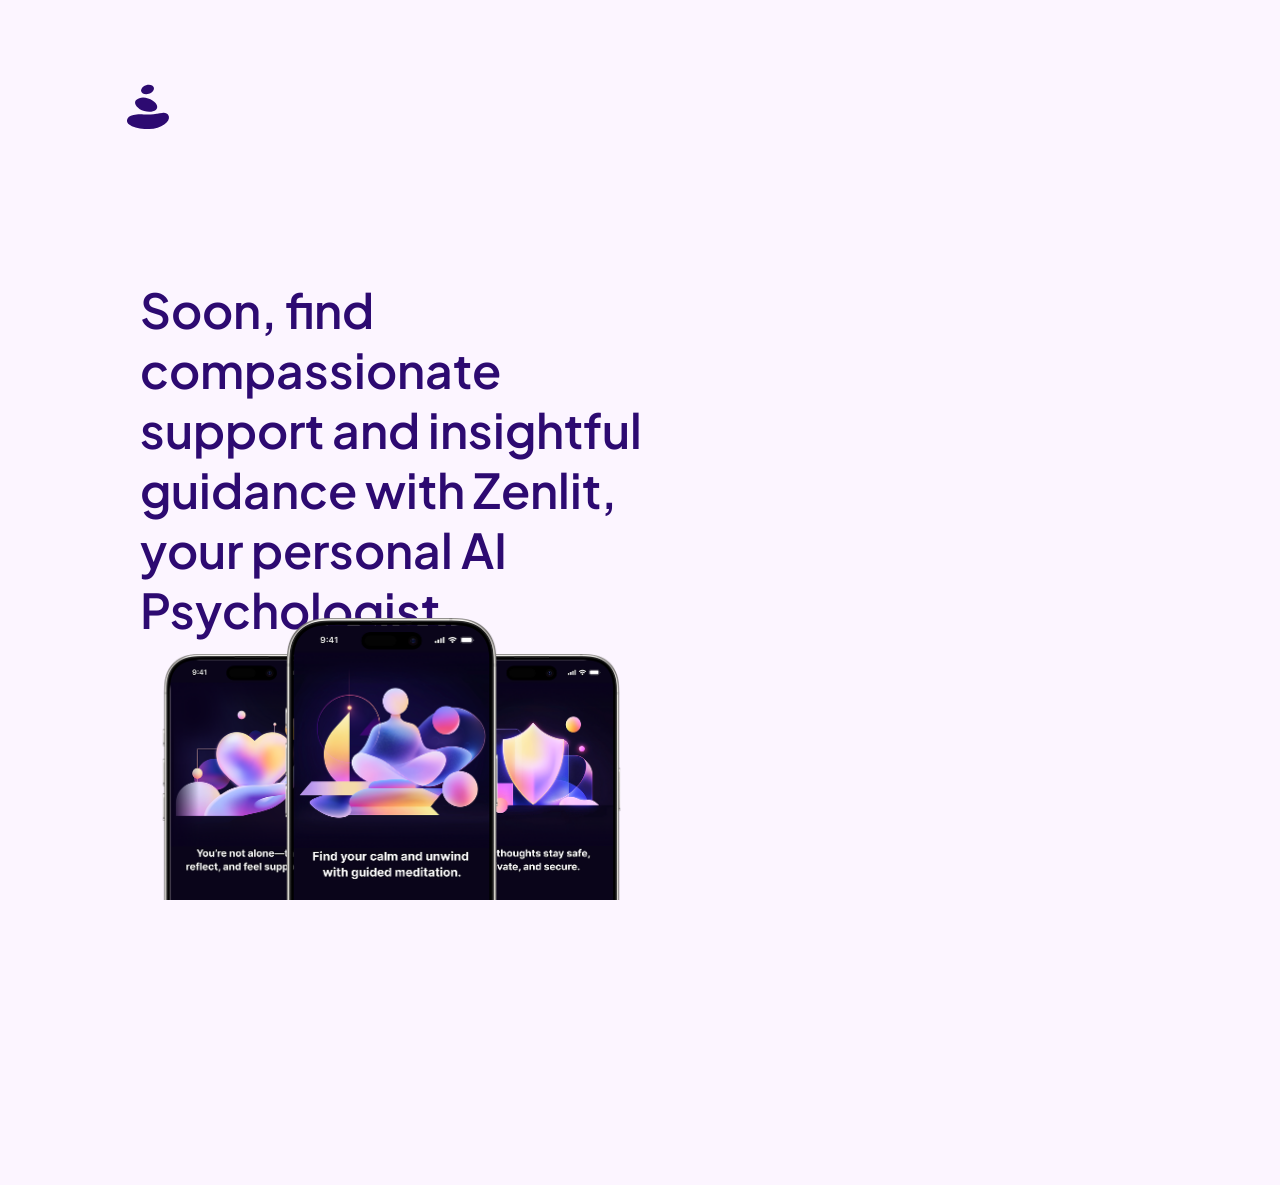
<file: index.html>
<!DOCTYPE html>
<html lang="en">
<head>
    <meta charset="UTF-8">
    <meta name="viewport" content="width=device-width, initial-scale=1.0">
    <title>Zenlit - Your Digital Psychologist</title>
    <link rel="icon" type="image/png" href="App icon.png">
    <link rel="preconnect" href="https://fonts.googleapis.com">
    <link rel="preconnect" href="https://fonts.gstatic.com" crossorigin>
    <link href="https://fonts.googleapis.com/css2?family=Plus+Jakarta+Sans:wght@600&display=swap" rel="stylesheet">
    <link rel="stylesheet" href="style.css?v=1.1">
</head>
<body>
    <div class="main-wrapper">
        <div class="main-container">
            <header>
                <div class="logo">
                    <img src="zenlit-logo.svg" alt="Zenlit Logo" width="56" height="56">
                </div>
            </header>
            <main class="content-section">
                <div class="text-block">
                    <h1>Soon, find compassionate support and insightful guidance with Zenlit, your personal AI Psychologist.</h1>
                </div>
                <div class="image-frame">
                    <img src="Onboarding-1.png" alt="Phone 1" class="phone phone-left" />
                    <img src="Onboarding-2.png" alt="Phone 2" class="phone phone-center" />
                    <img src="Onboarding-3.png" alt="Phone 3" class="phone phone-right" />
                </div>
            </main>
        </div>
    </div>
    <script src="script.js"></script>
</body>
</html>
</file>
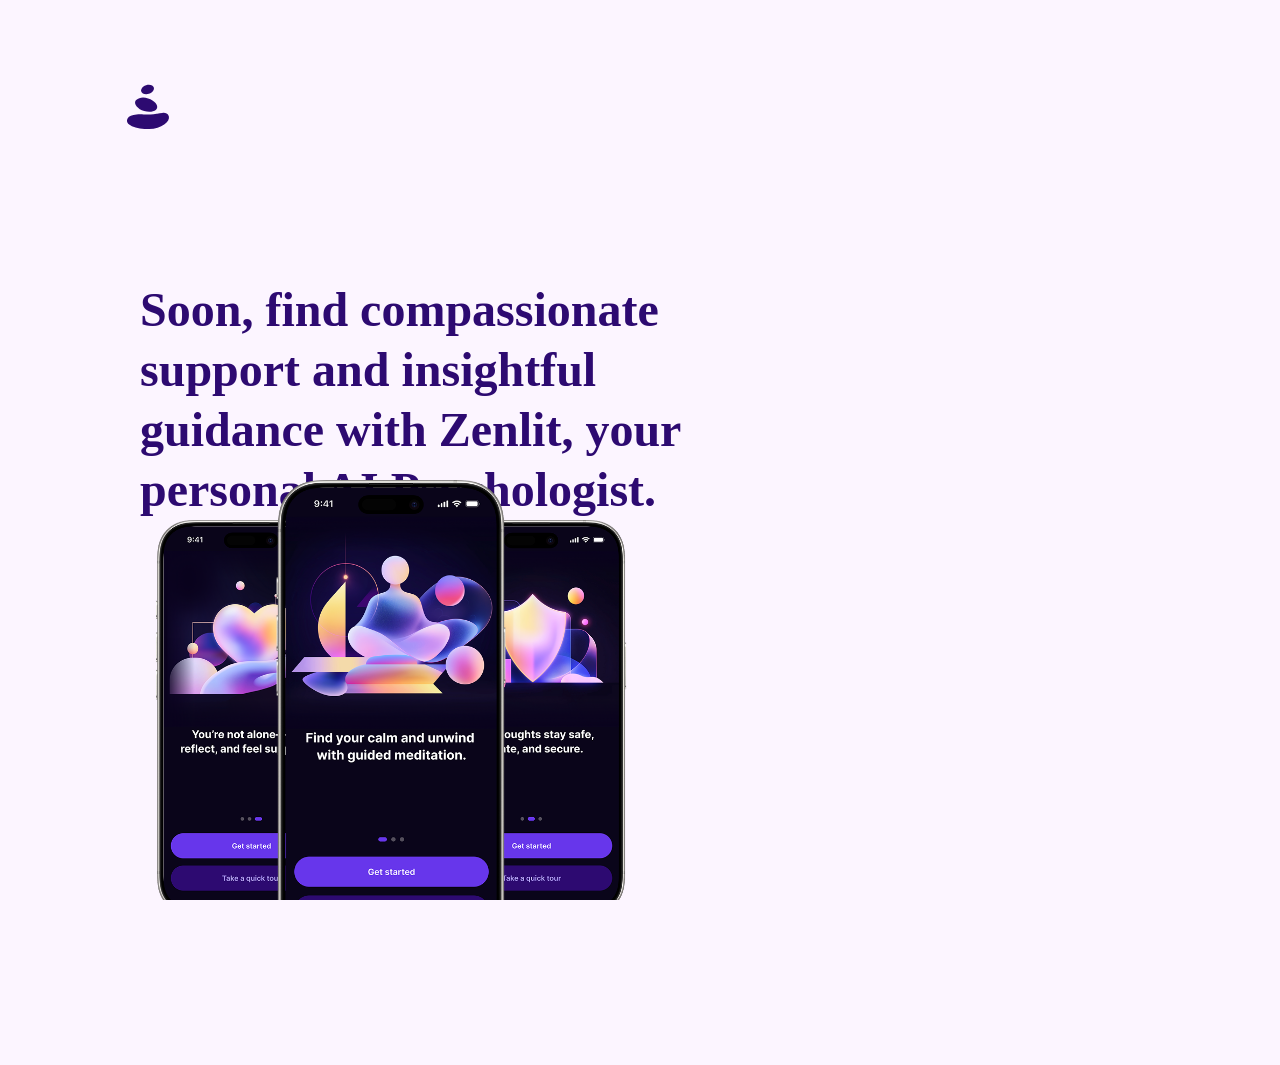
<file: website/index.html>
<!DOCTYPE html>
<html lang="en">
<head>
    <meta charset="UTF-8">
    <meta name="viewport" content="width=device-width, initial-scale=1.0">
    <title>Zenlit - Under Construction</title>
    <link rel="stylesheet" href="style.css">
</head>
<body>
    <div class="main-wrapper">
        <div class="main-container">
            <header>
                <div class="logo">
                    <img src="zenlit-logo.svg" alt="Zenlit Logo" width="56" height="56">
                </div>
            </header>
            <main class="content-section">
                <div class="text-block">
                    <h1>Soon, find compassionate support and insightful guidance with Zenlit, your personal AI Psychologist.</h1>
                </div>
                <div class="image-frame">
                    <img src="Onboarding-1.png" alt="Phone 1" class="phone phone-left" />
                    <img src="Onboarding-2.png" alt="Phone 2" class="phone phone-center" />
                    <img src="Onboarding-3.png" alt="Phone 3" class="phone phone-right" />
                </div>
            </main>
        </div>
    </div>
    <script src="script.js"></script>
</body>
</html>
</file>
<file: style.css>
html, body {
    height: 100vh;
    overflow: hidden;
}

* {
    margin: 0;
    padding: 0;
    box-sizing: border-box;
}

body {
    font-family: 'Plus Jakarta Sans', sans-serif;
    font-weight: 600;
    background-color: #FCF5FF;
    display: flex;
    justify-content: center;
    align-items: flex-start;
    min-height: 100vh;
    padding: 20px;
}

.main-wrapper {
    width: 100%;
    display: flex;
    justify-content: center;
}

.main-container {
    max-width: 1440px;
    width: 100%;
    min-height: 992px;
    background: #FCF5FF;
    display: flex;
    flex-direction: column;
    padding: 40px 0;
}

header {
    display: flex;
    justify-content: space-between;
    align-items: center;
    width: 100%;
    padding: 20px 0 0 0;
    margin-bottom: 20px;
}

.logo {
    margin-left: 100px;
}

nav ul {
    list-style: none;
    display: flex;
    gap: 30px;
    margin-right: 100px;
}

nav a {
    text-decoration: none;
    color: #5B25DB;
    font-weight: 600;
    font-size: 1.1em;
    padding: 8px 16px;
    border-radius: 20px;
    transition: background 0.2s;
    
}

nav a:hover {
    background: #EFE6FF;
}

.content-section {
    display: flex;
    flex-wrap: wrap;
    justify-content: flex-start;
    align-items: flex-start;
    padding-top: 120px;
    padding-bottom: 50px;
    width: 100%;
    gap: 0;
}

.text-block {
    flex: 1 1 50%;
    min-width: 450px;
    max-width: 700px;
    padding-left: 120px;
    padding-right: 30px;
    color: #2D0A71;
    display: flex;
    align-items: flex-start;
}

.text-block h1 {
    font-size: 48px;
    line-height: 60px;
    font-weight: 600;
    letter-spacing: 0;
    text-align: left;
    max-width: 600px;
}

.image-frame {
    flex: 1 1 40%;
    min-width: 541px;
    max-width: 541px;
    padding-right: 79px;
    padding-left: 79px;
    margin-left: 101px;
    display: flex;
    flex-direction: row;
    justify-content: center;
    align-items: flex-start;
    gap: 0;
    position: relative;
}

.phone {
    width: 200px;
    height: 395px;
    opacity: 0;
    transform: translateY(40px) scale(0.95);
    transition: opacity 0.7s cubic-bezier(0.4,0,0.2,1), transform 0.7s cubic-bezier(0.4,0,0.2,1);
    margin-left: -40px;
    margin-right: -40px;
    box-shadow: none;
    border-radius: 32px;
    background: transparent;
    object-fit: contain;
    z-index: 1;
}

.phone-left { z-index: 2; }
.phone-center {
    width: 240px;
    height: 475px;
    box-shadow: none;
    border: none;
    z-index: 3;
    align-self: center;
    margin-top: -40px;
    margin-bottom: 0;
    object-fit: contain;
}
.phone-right { z-index: 2; }

.phone-left.animate {
    opacity: 1;
    transform: translateY(0) scale(1);
    transition-delay: 0.2s;
}
.phone-center.animate {
    opacity: 1;
    transform: translateY(0) scale(1);
    transition-delay: 0.5s;
}
.phone-right.animate {
    opacity: 1;
    transform: translateY(0) scale(1);
    transition-delay: 0.8s;
}

/* Tablet and smaller desktop screens */
@media (max-width: 1200px) {
    .content-section {
        flex-direction: column;
        align-items: flex-start;
        padding-top: 60px;
    }
    .text-block {
        padding-left: 50px;
        padding-right: 50px;
        text-align: left;
        margin-bottom: 40px;
        align-items: flex-start;
        justify-content: flex-start;
        min-width: unset;
        max-width: 100%;
        flex: none;
    }
    .image-frame {
        padding-right: 50px;
        padding-left: 50px;
        min-width: 300px;
        max-width: 100%;
        margin-left: 0;
        align-self: flex-start;
        flex: none;
        position: relative;
        display: flex;
        justify-content: center;
        align-items: flex-start;
    }
    .image-frame .phone {
        width: 140px !important;
        height: auto !important;
        margin-left: -35px;
        margin-right: -35px;
        object-fit: contain !important;
        border-radius: 0px;
        position: relative;
        z-index: 1;
    }
    .image-frame .phone-left {
        z-index: 2;
    }
    .image-frame .phone-center {
        width: 175px !important;
        height: auto !important;
        margin-top: -35px;
        margin-bottom: 0;
        object-fit: contain !important;
        border-radius: 0px;
        z-index: 3;
        align-self: center;
    }
    .image-frame .phone-right {
        z-index: 2;
    }
}

/* Mobile screens */
@media (max-width: 768px) {
    body {
        padding: 10px;
        overflow-y: auto;
    }
    
    .main-container {
        padding: 20px 0;
        min-height: auto;
    }
    
    header {
        flex-direction: column;
        margin-bottom: 20px;
    }
    
    .logo {
        margin-left: 20px;
        margin-bottom: 15px;
    }
    
    nav ul {
        margin-top: 15px;
        justify-content: center;
        gap: 20px;
        margin-right: 0;
    }
    
    .content-section {
        padding-top: 40px;
        padding-bottom: 30px;
        flex-direction: column;
        align-items: flex-start;
    }
    
    .text-block {
        padding-left: 20px;
        padding-right: 20px;
        margin-bottom: 30px;
        min-width: unset;
        width: 100%;
        flex: none;
    }
    
    .text-block h1 {
        font-size: 25px;
        line-height: 40px;
        max-width: 100%;
    }
    
    .image-frame {
        min-width: unset;
        width: 100%;
        padding-left: 20px;
        padding-right: 20px;
        margin-left: 0;
        flex: none;
        align-self: flex-start;
        position: relative;
        display: flex;
        justify-content: center;
        align-items: flex-start;
    }
    
    .image-frame .phone {
        width: 95px !important;
        height: auto !important;
        margin-left: -25px;
        margin-right: -25px;
        object-fit: contain !important;
        border-radius: 0px;
        position: relative;
        z-index: 1;
    }
    
    .image-frame .phone-left {
        z-index: 2;
    }
    
    .image-frame .phone-center {
        width: 120px !important;
        height: auto !important;
        margin-top: -25px;
        margin-bottom: 0;
        object-fit: contain !important;
        border-radius: 0px;
        z-index: 3;
        align-self: center;
    }
    
    .image-frame .phone-right {
        z-index: 2;
    }
}

/* Extra small mobile screens */
@media (max-width: 480px) {
    .text-block h1 {
        font-size: 25px;
        line-height: 36px;
    }
    
    .image-frame {
        position: relative;
        display: flex;
        justify-content: center;
        align-items: flex-start;
    }
    
    .image-frame .phone {
        width: 80px !important;
        height: auto !important;
        margin-left: -18px;
        margin-right: -18px;
        object-fit: contain !important;
        border-radius: 0px;
        position: relative;
        z-index: 1;
    }
    
    .image-frame .phone-left {
        z-index: 2;
    }
    
    .image-frame .phone-center {
        width: 100px !important;
        height: auto !important;
        margin-top: -18px;
        object-fit: contain !important;
        border-radius: 0px;
        z-index: 3;
        align-self: center;
    }
    
    .image-frame .phone-right {
        z-index: 2;
    }
}
</file>
<file: website/style.css>
html, body {
    height: 100vh;
    overflow: hidden;
}

* {
    margin: 0;
    padding: 0;
    box-sizing: border-box;
}

body {
    font-family: 'Plus Jakarta Sans';
    background-color: #FCF5FF;
    display: flex;
    justify-content: center;
    align-items: flex-start;
    min-height: 100vh;
    padding: 20px;
}

.main-wrapper {
    width: 100%;
    display: flex;
    justify-content: center;
}

.main-container {
    max-width: 1440px;
    width: 100%;
    min-height: 992px;
    background: #FCF5FF;
    display: flex;
    flex-direction: column;
    padding: 40px 0;
}

header {
    display: flex;
    justify-content: space-between;
    align-items: center;
    width: 100%;
    padding: 20px 0 0 0;
    margin-bottom: 20px;
}

.logo {
    margin-left: 100px;
}

nav ul {
    list-style: none;
    display: flex;
    gap: 30px;
    margin-right: 100px;
}

nav a {
    text-decoration: none;
    color: #5B25DB;
    font-weight: 600;
    font-size: 1.1em;
    padding: 8px 16px;
    border-radius: 20px;
    transition: background 0.2s;
    
}

nav a:hover {
    background: #EFE6FF;
}

.content-section {
    display: flex;
    flex-wrap: wrap;
    justify-content: flex-start;
    align-items: flex-start;
    padding-top: 120px;
    padding-bottom: 50px;
    width: 100%;
    gap: 0;
}

.text-block {
    flex: 1 1 50%;
    min-width: 450px;
    max-width: 700px;
    padding-left: 120px;
    padding-right: 30px;
    color: #2D0A71;
    display: flex;
    align-items: flex-start;
}

.text-block h1 {
    font-size: 48px;
    line-height: 60px;
    font-weight: 600px;
    letter-spacing: 0;
    text-align: left;
    max-width: 600px;
}

.image-frame {
    flex: 1 1 40%;
    min-width: 541px;
    max-width: 541px;
    padding-right: 79px;
    padding-left: 79px;
    margin-left: 101px;
    display: flex;
    flex-direction: row;
    justify-content: center;
    align-items: flex-start;
    gap: 0;
    position: relative;
}

.phone {
    width: 200px;
    height: 395px;
    opacity: 0;
    transform: translateY(40px) scale(0.95);
    transition: opacity 0.7s cubic-bezier(0.4,0,0.2,1), transform 0.7s cubic-bezier(0.4,0,0.2,1);
    margin-left: -40px;
    margin-right: -40px;
    box-shadow: none;
    border-radius: 32px;
    background: transparent;
    object-fit: cover;
    z-index: 1;
}

.phone-left { z-index: 2; }
.phone-center {
    width: 240px;
    height: 475px;
    box-shadow: none;
    border: none;
    z-index: 3;
    align-self: center;
    margin-top: -40px;
    margin-bottom: 0;
}
.phone-right { z-index: 2; }

.phone-left.animate {
    opacity: 1;
    transform: translateY(0) scale(1);
    transition-delay: 0.2s;
}
.phone-center.animate {
    opacity: 1;
    transform: translateY(0) scale(1);
    transition-delay: 0.5s;
}
.phone-right.animate {
    opacity: 1;
    transform: translateY(0) scale(1);
    transition-delay: 0.8s;
}

@media (max-width: 1200px) {
    .content-section {
        flex-direction: column;
        align-items: center;
        padding-top: 60px;
    }
    .text-block {
        padding-left: 50px;
        padding-right: 50px;
        text-align: center;
        margin-bottom: 40px;
        align-items: center;
        justify-content: center;
    }
    .image-frame {
        padding-right: 50px;
        padding-left: 50px;
        min-width: 300px;
        max-width: 100%;
    }
    .image-frame .phone {
        width: 120px;
        height: 240px;
        margin-left: -20px;
        margin-right: -20px;
    }
    .image-frame .phone-center {
        width: 150px;
        height: 300px;
        margin-top: -25px;
        margin-bottom: 0;
    }
}

@media (max-width: 768px) {
    .main-container {
        padding: 20px 0;
        min-height: auto;
    }
    header {
        flex-direction: column;
        margin-bottom: 20px;
    }
    nav ul {
        margin-top: 15px;
        justify-content: center;
        gap: 20px;
    }
    .text-block h1 {
        font-size: 48px;
        line-height: 60px;
    }
    .text-block, .image-frame {
        min-width: unset;
        width: 100%;
        padding-left: 15px;
        padding-right: 15px;
    }
    .image-frame .phone {
        width: 80px;
        height: 160px;
        margin-left: -10px;
        margin-right: -10px;
    }
    .image-frame .phone-center {
        width: 100px;
        height: 200px;
        margin-top: -15px;
        margin-bottom: 0;
    }
}
</file>
